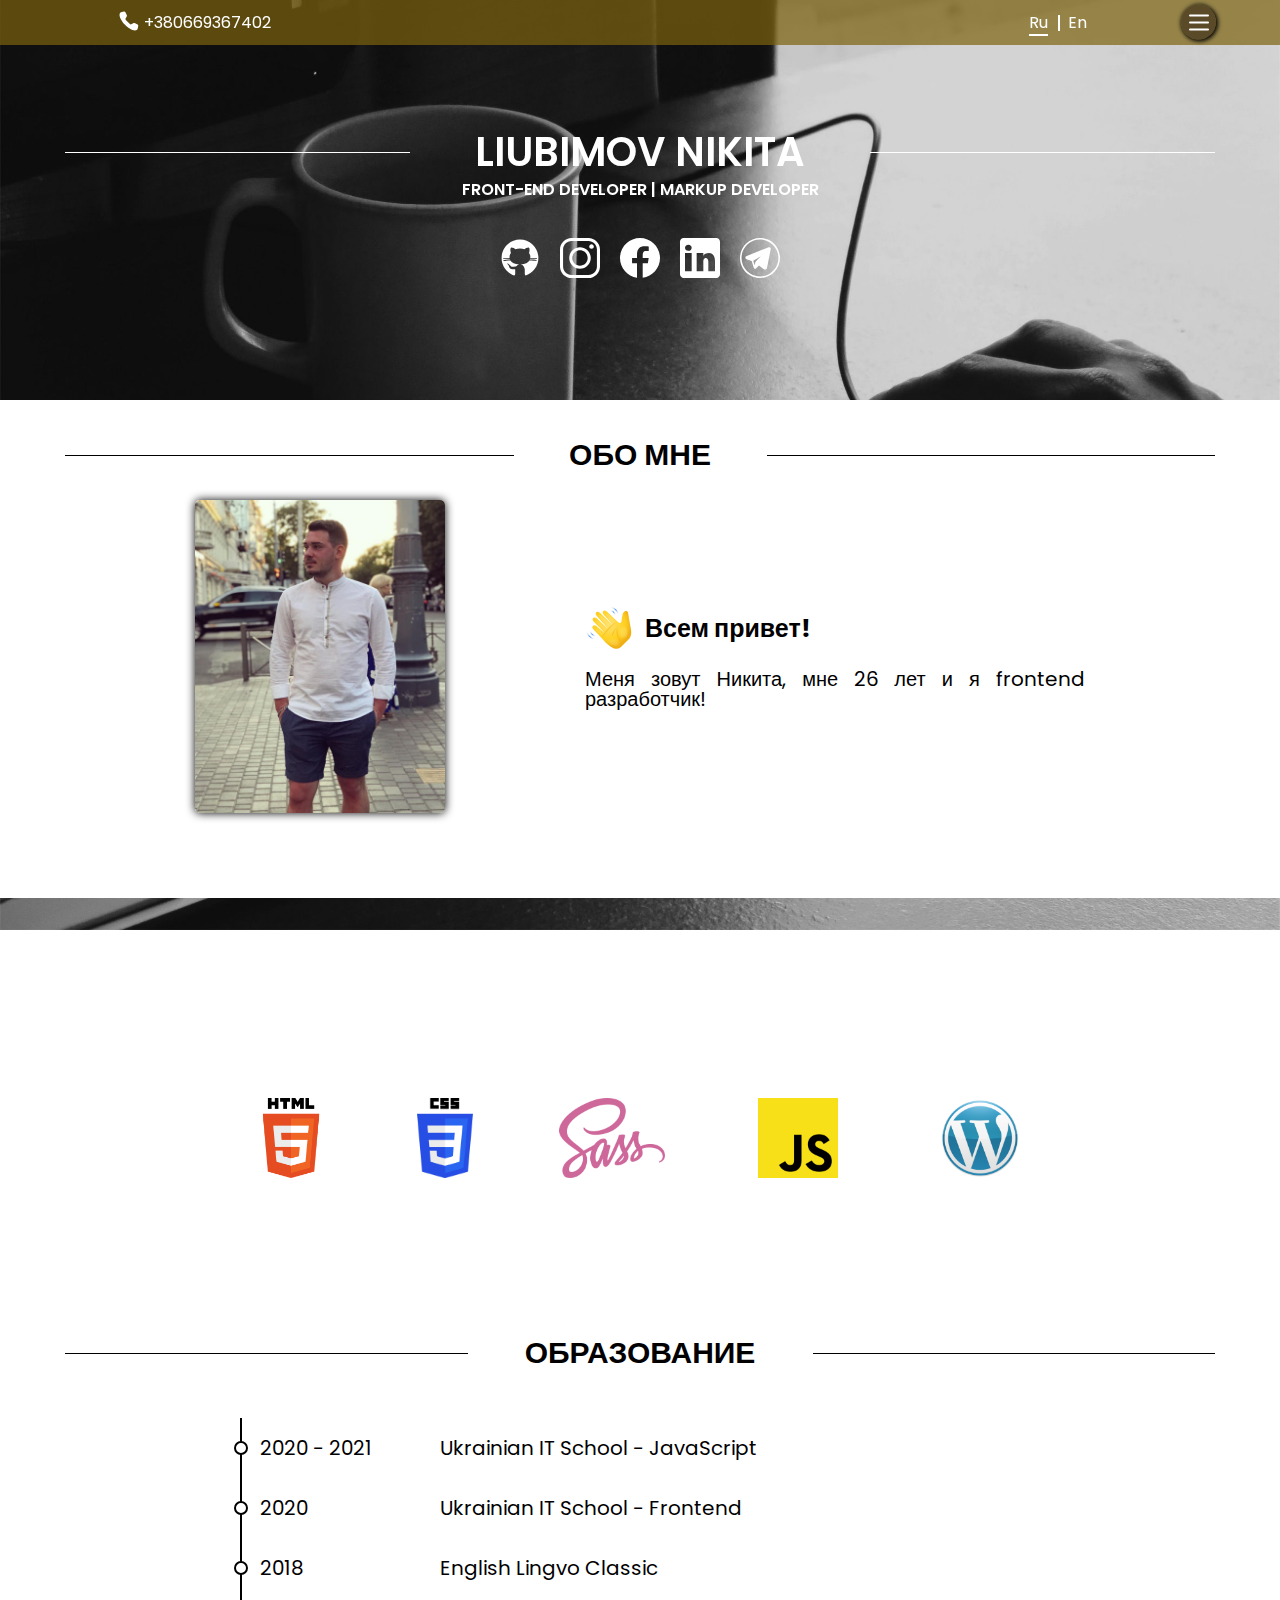
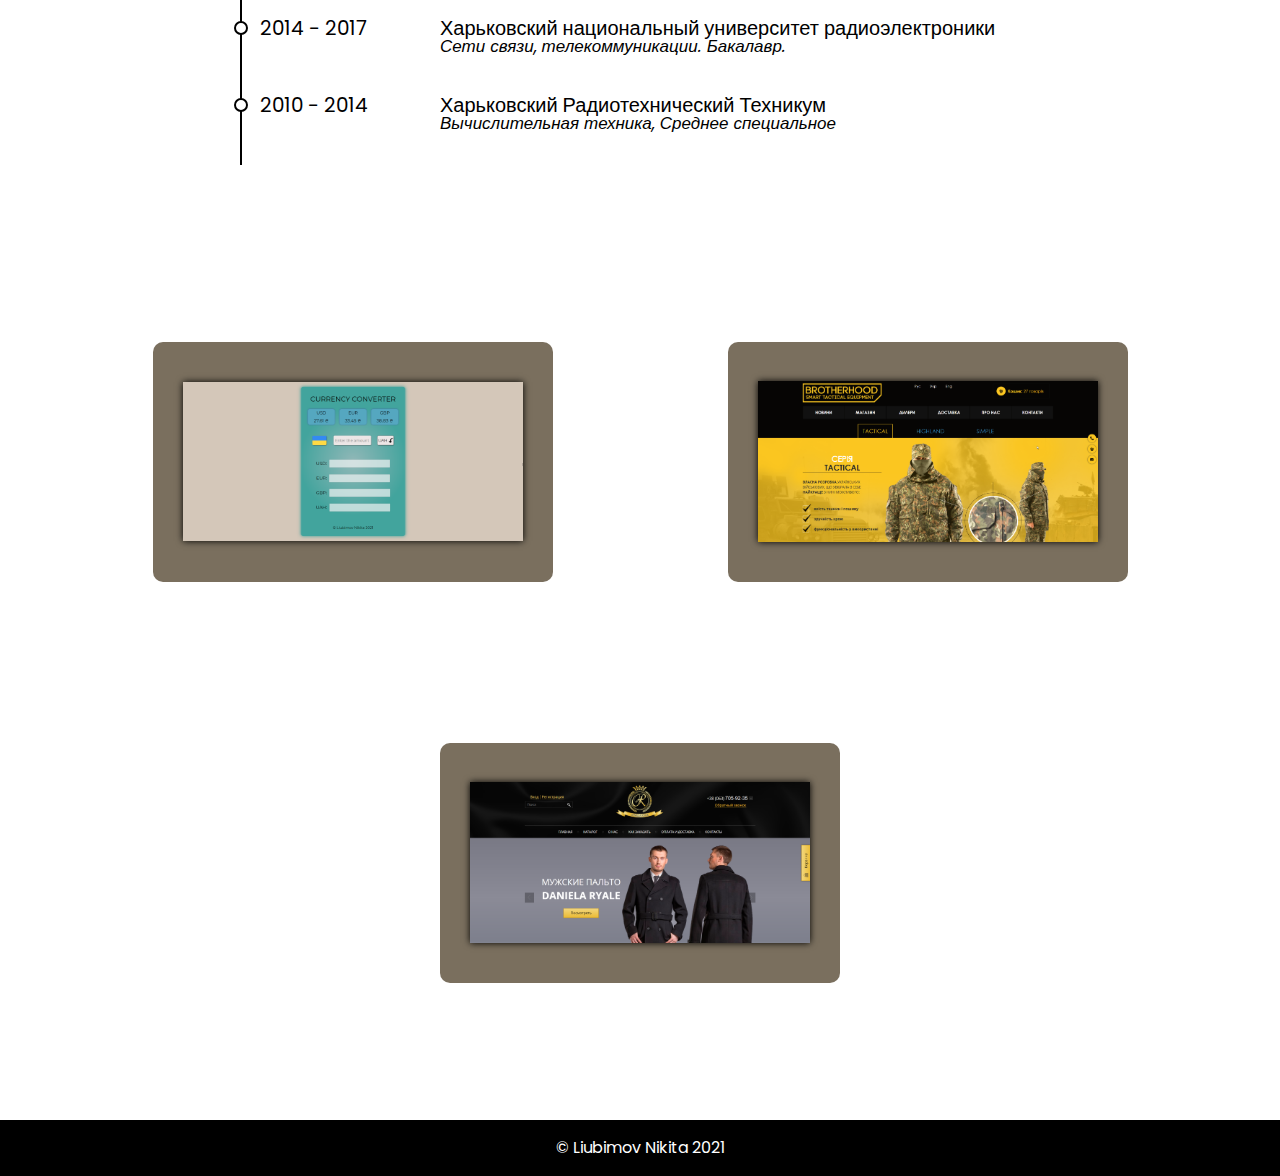
<file: index.html>
<!DOCTYPE html>
<html lang="ru">

<head>
  <meta charset="UTF-8">
  <meta http-equiv="X-UA-Compatible" content="IE=edge">
  <meta name="viewport" content="width=device-width, initial-scale=1.0">
  <link rel="stylesheet" href="css/main.css">
  <link rel="icon" type="image/svg+xml" href="favicon.svg">
  <title>Liubimov Nikita</title>
</head>

<body>

  <nav>
    <div class="menu">
      <ul class="menu__list">
        <li>
          <p class="menu__item">Обо мне</p>
        </li>
        <li>
          <p class="menu__item">Умения и навыки</p>
        </li>
        <li>
          <p class="menu__item">Образование</p>
        </li>
        <li>
          <p class="menu__item">Мои работы</p>
        </li>
        <li>
          <a class="menu__item-resume" target="_blank" href="files/liubimov-nikita-resume.pdf">
            <p class="menu__item">Резюме</p>
          </a>
        </li>
      </ul>
    </div>
    <div class="burger-button"><span class="burger-button__line"></span></div>
  </nav>
  <header>
    <div class="fixed-bar">
      <div class="fixed-bar__container">
        <div class="fixed-bar__phone">
          <a class="fixed-bar__phone-link" href="tel:+380669367402">+380669367402</a>
        </div>
        <ul class="fixed-bar__language">
          <li><a class="fixed-bar__language-item fixed-bar__language-item-active" href="/liubimov-portfolio/">Ru</a></li>
          <li><a class="fixed-bar__language-item" href="/liubimov-portfolio/en/">En</a></li>
        </ul>
      </div>
    </div>
  </header>
  <main>
    <section class="main">
      <div class="wrapper main__inner">
        <h1>Liubimov Nikita</h1>
        <h3>Front-end developer | Markup developer</h3>
        <ul class="main__social-icons">
          <li class="main__icon main__git">
            <a target="_blank" href="https://github.com/Nikita9950"></a>
          </li>
          <li class="main__icon main__inst">
            <a target="_blank" href="https://instagram.com/"></a>
          </li>
          <li class="main__icon main__fb">
            <a target="_blank" href="https://www.facebook.com/nikita.lubimov"></a>
          </li>
          <li class="main__icon main__linked">
            <a target="_blank" href="https://www.linkedin.com/in/nikita-liubimov-77b3441b2/"></a>
          </li>
          <li class="main__icon main__tlgm">
            <a href="https://telegram.im/@nikita19_95" target="_blank"></a>
          </li>

        </ul>
      </div>
    </section>
    <section id='section-about' class="about-me">
      <div class="wrapper">
        <h2>Обо мне</h2>
        <div class="about-me__desc">
          <img class="about-me__image" src="images/main_photo.jpg" alt="Любимов Никита">
          <div class="about-me__text">
            <p class="about-me__text-parag-top">Всем привет!</p>
            <p class="about-me__text-parag-bottom">Меня зовут Никита, мне 26 лет и я frontend разработчик!</p>
          </div>
        </div>
      </div>
    </section>
    <section id='section-skills' class="skills">
      <div class="wrapper">
        <h2>Умения и навыки</h2>
        <ul class="skills__list">
          <li>
            <img class="skills__image" src="images/html.png" alt="HTML">
            <p>HTML</p>
          </li>
          <li>
            <img class="skills__image" src="images/css.png" alt="CSS">
            <p>CSS</p>
          </li>
          <li>
            <img class="skills__image" src="images/sass.png" alt="Sass">
            <p>Sass</p>
          </li>
          <li>
            <img class="skills__image" src="images/js.png" alt="JavaScript">
            <p>JavaScript</p>
          </li>
          <li>
            <img class="skills__image" src="images/wp.png" alt="WordPress">
            <p>WordPress</p>
          </li>
        </ul>
      </div>
    </section>
    <section id='section-education' class="education">
      <div class="wrapper">
        <h2>Образование</h2>
        <div class="education__container">
          <div class="education__row">
            <div class="education__year">2020 - 2021</div>
            <p>Ukrainian IT School - JavaScript</p>
          </div>
          <div class="education__row">
            <div class="education__year">2020</div>
            <p>Ukrainian IT School - Frontend</p>
          </div>
          <div class="education__row">
            <div class="education__year">2018</div>
            <p>English Lingvo Classic </p>
          </div>
          <div class="education__row">
            <div class="education__year">2014 - 2017</div>
            <div>
              <p>Харьковский национальный университет радиоэлектроники</p>
              <p class="education__special">Сети связи, телекоммуникации. Бакалавр.</p>
            </div>
          </div>
          <div class="education__row">
            <div class="education__year">2010 - 2014</div>
            <div>
              <p>Харьковский Радиотехнический Техникум</p>
              <p class="education__special">Вычислительная техника, Среднее специальное</p>
            </div>
          </div>
        </div>
        <!-- <div class="education__container">
          <div class="education__item">
            <p class="education__instit-title">Ukrainian IT School</p>
            <p class="education__instit-special">JavaScript</p>
            <p class="education__instit-date">12.2020 - 2021</p>
          </div>
          <div class="education__item">
            <p class="education__instit-title">Ukrainian IT School</p>
            <p class="education__instit-special">Frontend</p>
            <p class="education__instit-date">03.2020 - 07.2020</p>
          </div>
          <div class="education__item">
            <p class="education__instit-title">English Lingvo Classic</p>
            <p class="education__instit-special">English level - Pre-intermediate</p>
            <p class="education__instit-date">01.2018 - 11.2018</p>
          </div>
          <div class="education__item">
            <p class="education__instit-title">Харьковский национальный университет радиоэлектроники</p>
            <p class="education__instit-special">Сети связи, телекоммуникации.</p>
            <p class="education__instit-degree">Бакалавр</p>
            <p class="education__instit-date">2014 - 2017</p>
          </div>
          <div class="education__item">
            <p class="education__instit-title">Харьковский Радиотехнический Техникум</p>
            <p class="education__instit-special">Вычислительная техника</p>
            <p class="education__instit-degree">Среднее специальное</p>
            <p class="education__instit-date">09.2010 - 07.2014</p>
          </div>
        </div> -->
      </div>
    </section>
    <section id='section-project' class="project">
      <div class="wrapper">
        <h2>Мои работы</h2>
        <div class="project__catalog">
          <div class="project__item">
            <a target="_blank" href="https://nikita9950.github.io/currency-converter-js/">
              <div class="project__out">
                <img src="images/project/currency.png" alt="">
              </div>
            </a>
            <div class="project__item-description">
              <p class="project__item-description-first">Currency convertr (Конвертер валют) на чистом JavaScript</p>
              <p><span>javascript</span><span>html</span><span>scss</span></p>
            </div>
          </div>
          <div class="project__item">
            <a target="_blank" href="https://nikita9950.github.io/brootherhood/">
              <div class="project__out">
                <img src="images/project/project_2_img.png" alt="">
              </div>
            </a>
            <div class="project__item-description">
              <p class="project__item-description-first">Адаптивная верстка под мобильные устройства с иcпользование
                BootStrap 4 и библиотеки JQuery</p>
              <p><span>html</span><span>css</span><span>javascript</span><span>jquery</span><span>BootStrap4</span>
              </p>
            </div>
          </div>
          <div class="project__item">
            <a target="_blank" href="https://nikita9950.github.io/daniela-shop/">
              <div class="project__out">
                <img src="images/project/project_1_img.png" alt="">
              </div>
            </a>
            <div class="project__item-description">
              <p class="project__item-description-first">Верстка Psd макета</p>
              <p><span>html</span><span>css</span></p>
            </div>
          </div>
        </div>
      </div>
    </section>
    <div class="scroll-to-top">

    </div>
  </main>
  <footer>
    <p>© Liubimov Nikita 2021</p>
  </footer>
  <script src="js/main.js"></script>
</body>

</html>
</file>
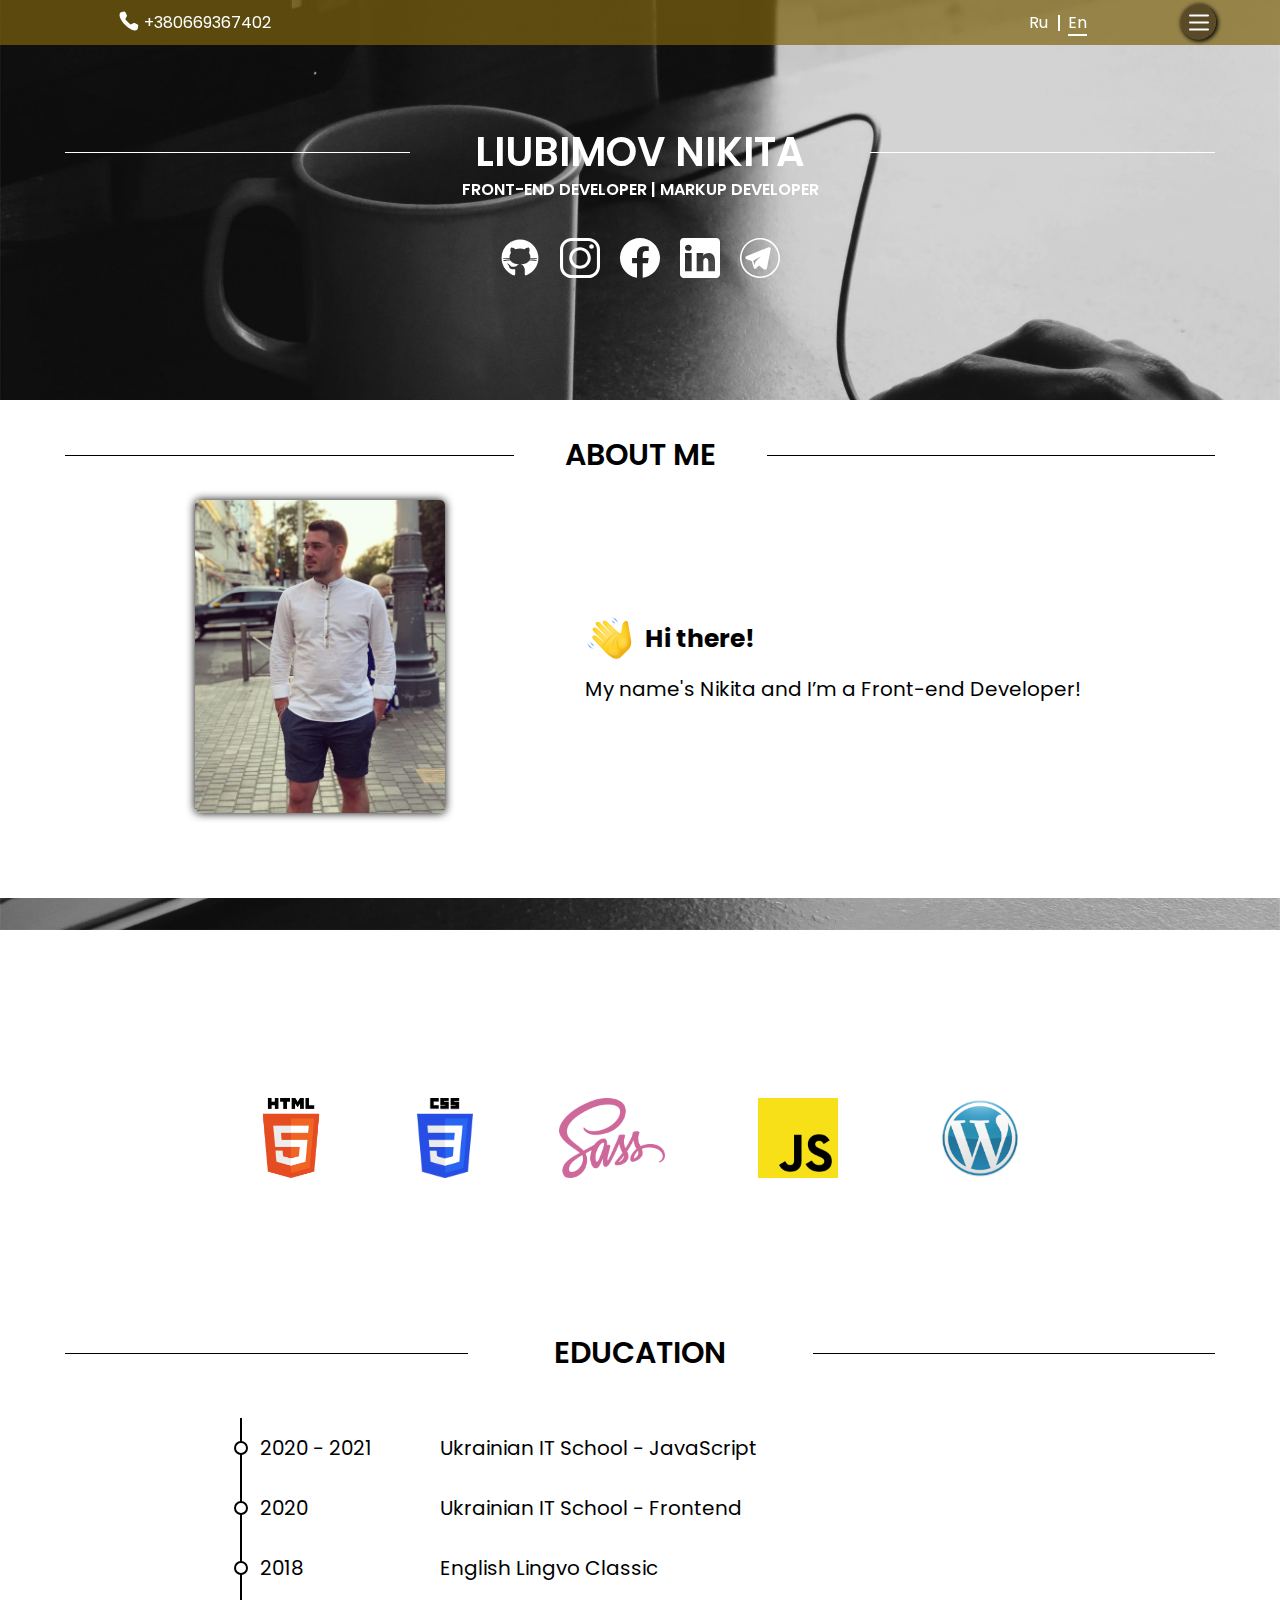
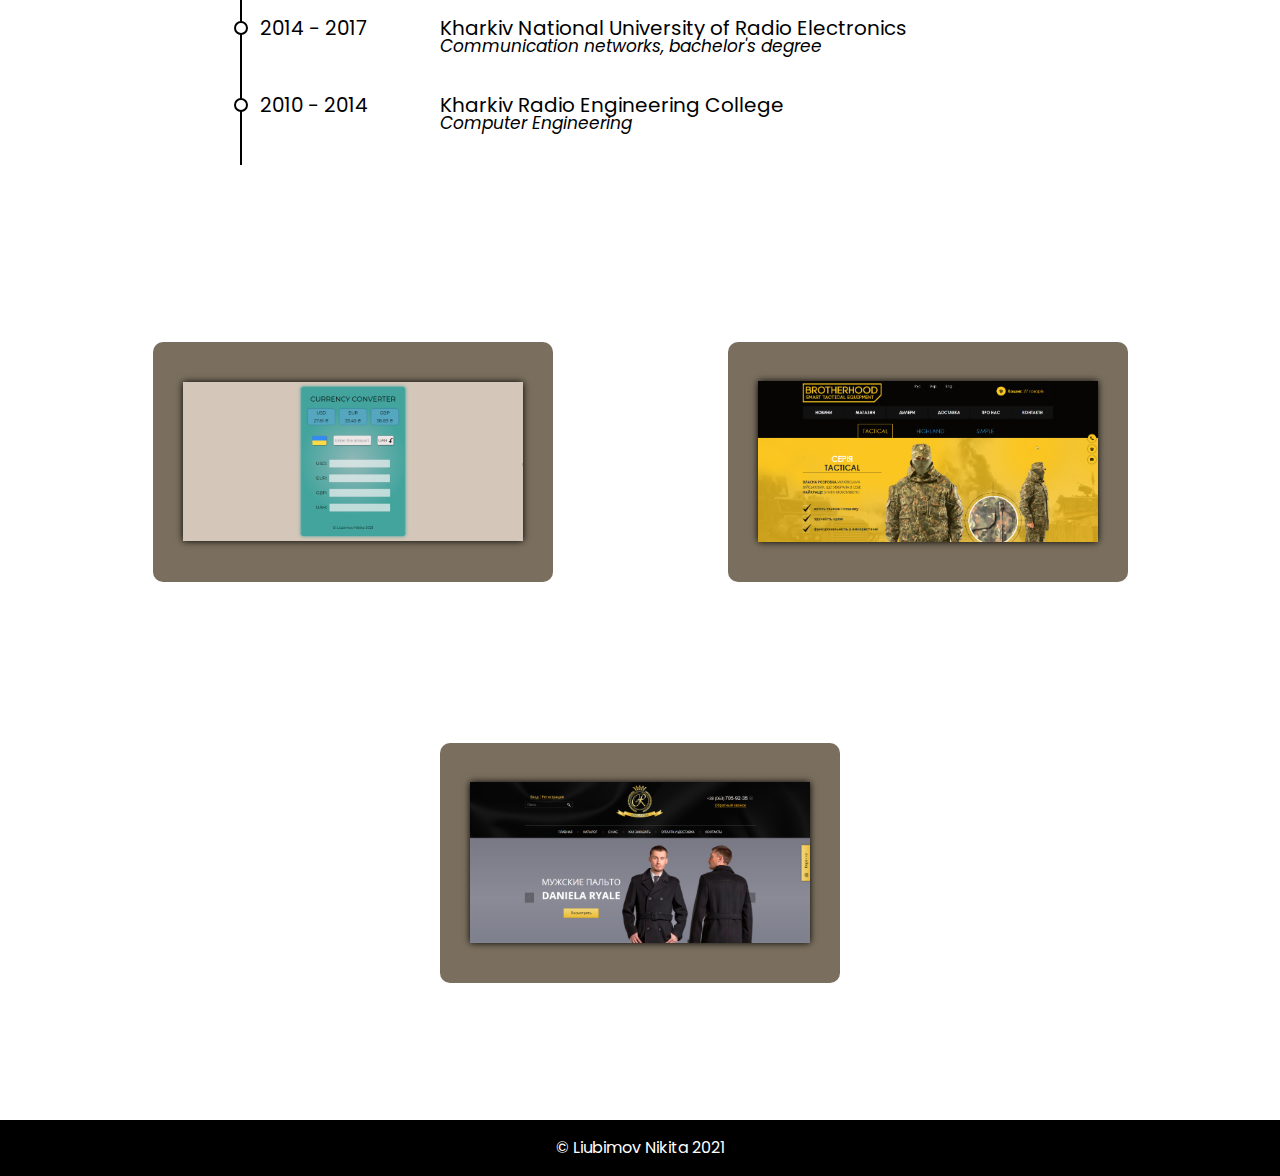
<file: en/index.html>
<!DOCTYPE html>
<html lang="ru">

<head>
  <meta charset="UTF-8">
  <meta http-equiv="X-UA-Compatible" content="IE=edge">
  <meta name="viewport" content="width=device-width, initial-scale=1.0">
  <link rel="stylesheet" href="../css/main.css">
  <link rel="icon" type="image/svg+xml" href="../favicon.svg">
  <title>Liubimov Nikita</title>
</head>

<body>

  <nav>
    <div class="menu">
      <ul class="menu__list">
        <li>
          <p class="menu__item">About me</p>
        </li>
        <li>
          <p class="menu__item">Tech skills</p>
        </li>
        <li>
          <p class="menu__item">Education</p>
        </li>
        <li>
          <p class="menu__item">Projects</p>
        </li>
        <li>
          <a class="menu__item-resume" target="_blank" href="../files/liubimov-nikita-resume.pdf">
            <p class="menu__item">Resume</p>
          </a>
        </li>
      </ul>
    </div>
    <div class="burger-button"><span class="burger-button__line"></span></div>
  </nav>
  <header>
    <div class="fixed-bar">
      <div class="fixed-bar__container">
        <div class="fixed-bar__phone">
          <a class="fixed-bar__phone-link" href="tel:+380669367402">+380669367402</a>
        </div>
        <ul class="fixed-bar__language">
          <li><a class="fixed-bar__language-item" href="/liubimov-portfolio/">Ru</a></li>
          <li><a class="fixed-bar__language-item fixed-bar__language-item-active" href="/liubimov-portfolio/en/">En</a></li>
        </ul>
      </div>
    </div>
  </header>
  <main>
    <section class="main">
      <div class="wrapper main__inner">
        <h1>Liubimov Nikita</h1>
        <h3>Front-end developer | Markup developer</h3>
        <ul class="main__social-icons">
          <li class="main__icon main__git">
            <a target="_blank" href="https://github.com/Nikita9950"></a>
          </li>
          <li class="main__icon main__inst">
            <a target="_blank" href="https://instagram.com/"></a>
          </li>
          <li class="main__icon main__fb">
            <a target="_blank" href="https://www.facebook.com/nikita.lubimov"></a>
          </li>
          <li class="main__icon main__linked">
            <a target="_blank" href="https://www.linkedin.com/in/nikita-liubimov-77b3441b2/"></a>
          </li>
          <li class="main__icon main__tlgm">
            <a href="https://telegram.im/@nikita19_95" target="_blank"></a>
          </li>

        </ul>
      </div>
    </section>
    <section id='section-about' class="about-me">
      <div class="wrapper">
        <h2>About me</h2>
        <div class="about-me__desc">
          <img class="about-me__image" src="../images/main_photo.jpg" alt="Любимов Никита">
          <div class="about-me__text">
            <p class="about-me__text-parag-top">Hi there!</p>
            <p class="about-me__text-parag-bottom">My name's Nikita and I’m a Front-end Developer!</p>
          </div>
        </div>
      </div>
    </section>
    <section id='section-skills' class="skills">
      <div class="wrapper">
        <h2>Tech skills</h2>
        <ul class="skills__list">
          <li>
            <img class="skills__image" src="../images/html.png" alt="HTML">
            <p>HTML</p>
          </li>
          <li>
            <img class="skills__image" src="../images/css.png" alt="CSS">
            <p>CSS</p>
          </li>
          <li>
            <img class="skills__image" src="../images/sass.png" alt="Sass">
            <p>Sass</p>
          </li>
          <li>
            <img class="skills__image" src="../images/js.png" alt="JavaScript">
            <p>JavaScript</p>
          </li>
          <li>
            <img class="skills__image" src="../images/wp.png" alt="WordPress">
            <p>WordPress</p>
          </li>
        </ul>
      </div>
    </section>
    <section id='section-education' class="education">
      <div class="wrapper">
        <h2>Education</h2>
        <div class="education__container">
          <div class="education__row">
            <div class="education__year">2020 - 2021</div>
            <p>Ukrainian IT School - JavaScript</p>
          </div>
          <div class="education__row">
            <div class="education__year">2020</div>
            <p>Ukrainian IT School - Frontend</p>
          </div>
          <div class="education__row">
            <div class="education__year">2018</div>
            <p>English Lingvo Classic </p>
          </div>
          <div class="education__row">
            <div class="education__year">2014 - 2017</div>
            <div>
              <p>Kharkiv National University of Radio Electronics</p>
              <p class="education__special">Communication networks, bachelor's degree</p>
            </div>
          </div>
          <div class="education__row">
            <div class="education__year">2010 - 2014</div>
            <div>
              <p>Kharkiv Radio Engineering College</p>
              <p class="education__special">Computer Engineering</p>
            </div>
          </div>
        </div>
      </div>
    </section>
    <section id='section-project' class="project">
      <div class="wrapper">
        <h2>Projects</h2>
        <div class="project__catalog">
          <div class="project__item">
            <a target="_blank" href="https://nikita9950.github.io/currency-converter-js/">
              <div class="project__out">
                <img src="../images/project/currency.png" alt="">
              </div>
            </a>
            <div class="project__item-description">
              <p class="project__item-description-first">Currency convertr on Vanilla JavaScript</p>
              <p><span>javascript</span><span>html</span><span>scss</span></p>
            </div>
          </div>
          <div class="project__item">
            <a target="_blank" href="https://nikita9950.github.io/brootherhood/">
              <div class="project__out">
                <img src="../images/project/project_2_img.png" alt="">
              </div>
            </a>
            <div class="project__item-description">
              <p class="project__item-description-first">Responsive layout for mobile devices using BootStrap 4 and
                JQuery</p>
              <p><span>html</span><span>css</span><span>javascript</span><span>jquery</span><span>BootStrap4</span>
              </p>
            </div>
          </div>
          <div class="project__item">
            <a target="_blank" href="https://nikita9950.github.io/daniela-shop/">
              <div class="project__out">
                <img src="../images/project/project_1_img.png" alt="">
              </div>
            </a>
            <div class="project__item-description">
              <p class="project__item-description-first">Psd layout</p>
              <p><span>html</span><span>css</span></p>
            </div>
          </div>
        </div>
      </div>
    </section>
    <div class="scroll-to-top">

    </div>
  </main>
  <footer>
    <p>© Liubimov Nikita 2021</p>
  </footer>
  <script src="../js/main.js"></script>
</body>

</html>
</file>
<file: css/main.css>
@import url("https://fonts.googleapis.com/css2?family=Poppins:wght@200;300;400;500;600;700&display=swap");
@import url("https://fonts.googleapis.com/css2?family=Montserrat:wght@300;400;500;600&display=swap");
html, body, div, span, applet, object, iframe,
h1, h2, h3, h4, h5, h6, p, blockquote, pre,
a, abbr, acronym, address, big, cite, code,
del, dfn, em, img, ins, kbd, q, s, samp,
small, strike, strong, sub, sup, tt, var,
b, u, i, center,
dl, dt, dd, ol, ul, li,
fieldset, form, label, legend,
table, caption, tbody, tfoot, thead, tr, th, td,
article, aside, canvas, details, embed,
figure, figcaption, footer, header, hgroup,
menu, nav, output, ruby, section, summary,
time, mark, audio, video {
  margin: 0;
  padding: 0;
  border: 0;
  font-size: 100%;
  font: inherit;
  vertical-align: baseline;
}

/* HTML5 display-role reset for older browsers */
article, aside, details, figcaption, figure,
footer, header, hgroup, menu, nav, section {
  display: block;
}

body {
  line-height: 1;
}

ol, ul {
  list-style: none;
}

blockquote, q {
  quotes: none;
}

blockquote:before, blockquote:after,
q:before, q:after {
  content: '';
  content: none;
}

table {
  border-collapse: collapse;
  border-spacing: 0;
}
html {
  font-family: 'Poppins', sans-serif;
  scroll-behavior: smooth;
}

* {
  -webkit-box-sizing: border-box;
          box-sizing: border-box;
}

a {
  text-decoration: none;
}

h1, h2, h3 {
  font-weight: 600;
  text-align: center;
  text-transform: uppercase;
  color: #fff;
  position: relative;
}

h2 {
  font-size: 30px;
}

a {
  text-decoration: none;
}

.wrapper {
  max-width: 1170px;
  min-height: 400px;
  margin: 0 auto;
  padding: 40px 10px;
  overflow: hidden;
}

.menu {
  position: fixed;
  width: 100%;
  height: 100%;
  background: rgba(0, 0, 0, 0.87);
  z-index: 30;
  visibility: hidden;
  opacity: 0;
  -webkit-transition: 300ms linear;
  transition: 300ms linear;
  display: -webkit-box;
  display: -ms-flexbox;
  display: flex;
  -webkit-box-pack: center;
      -ms-flex-pack: center;
          justify-content: center;
  -webkit-box-align: center;
      -ms-flex-align: center;
          align-items: center;
}

.menu__active {
  opacity: 1;
  visibility: visible;
}

.menu__list {
  text-align: center;
  width: 100%;
  font-family: 'Montserrat', sans-serif;
}

.menu__item {
  color: #fff;
  font-size: 27px;
  padding: 20px 0;
  display: inline-block;
  font-weight: 400;
  width: 100%;
  -webkit-transition: 300ms linear;
  transition: 300ms linear;
  position: relative;
  left: -1130px;
  cursor: pointer;
}

.menu__item:hover {
  background-color: rgba(0, 0, 0, 0.85);
  color: #e89b00;
}

.menu__item-active {
  left: 0;
}

.burger-button {
  position: fixed;
  top: 22px;
  -webkit-transform: translate(0, -50%);
          transform: translate(0, -50%);
  right: 5%;
  width: 35px;
  height: 35px;
  border-radius: 50%;
  background: rgba(66, 50, 26, 0.7);
  cursor: pointer;
  z-index: 50;
  -webkit-box-shadow: 1px 1px 4px 1px #000;
          box-shadow: 1px 1px 4px 1px #000;
}

.burger-button__line {
  width: 20px;
  height: 2px;
  background: #fff;
  position: absolute;
  top: 50%;
  left: 50%;
  -webkit-transform: translate(-50%, -50%);
          transform: translate(-50%, -50%);
  border-radius: 3px;
  -webkit-transition: 300ms;
  transition: 300ms;
}

.burger-button:before, .burger-button:after {
  content: "";
  width: 20px;
  height: 2px;
  background: #fff;
  position: absolute;
  top: 30%;
  left: 50%;
  -webkit-transform: translate(-50%, -50%);
          transform: translate(-50%, -50%);
  border-radius: 3px;
  -webkit-transition: 300ms;
  transition: 300ms;
}

.burger-button:after {
  top: 70%;
}

.burger-button__active .burger-button__line {
  width: 20px;
  height: 2px;
  background: #fff;
  position: absolute;
  top: 50%;
  left: 50%;
  -webkit-transform: translate(-50%, -50%);
          transform: translate(-50%, -50%);
  border-radius: 3px;
  opacity: 0;
}

.burger-button__active:before {
  content: "";
  width: 20px;
  height: 2px;
  background: #fff;
  position: absolute;
  top: 27%;
  left: 45%;
  -webkit-transform: rotateZ(-45deg) translate(-55%, -68%);
          transform: rotateZ(-45deg) translate(-55%, -68%);
  border-radius: 3px;
}

.burger-button__active:after {
  left: 45%;
  top: 75%;
  -webkit-transform: rotateZ(45deg) translate(-65%, -50%);
          transform: rotateZ(45deg) translate(-65%, -50%);
}

.fixed-bar {
  background: rgba(124, 98, 14, 0.7);
  position: fixed;
  width: 100%;
  z-index: 5;
}

.fixed-bar__container {
  height: 45px;
  max-width: 1170px;
  margin: 0 auto;
  display: -webkit-box;
  display: -ms-flexbox;
  display: flex;
  -webkit-box-pack: justify;
      -ms-flex-pack: justify;
          justify-content: space-between;
  -webkit-box-align: center;
      -ms-flex-align: center;
          align-items: center;
}

.fixed-bar__social-icons {
  width: 150px;
  display: -webkit-box;
  display: -ms-flexbox;
  display: flex;
  -ms-flex-pack: distribute;
      justify-content: space-around;
}

.fixed-bar__phone-link {
  color: #fff;
  padding-left: 25px;
  position: relative;
}

.fixed-bar__phone-link:before {
  content: "";
  position: absolute;
  display: inline-block;
  width: 20px;
  height: 20px;
  left: 0;
  top: 0;
  background: url("../images/header-icons/phone.svg");
  -webkit-animation-name: phone_scale;
          animation-name: phone_scale;
  -webkit-animation-duration: 2500ms;
          animation-duration: 2500ms;
  -webkit-animation-timing-function: linear;
          animation-timing-function: linear;
  -webkit-animation-iteration-count: infinite;
          animation-iteration-count: infinite;
}

@-webkit-keyframes phone_scale {
  0% {
    -webkit-transform: scale(0.9);
            transform: scale(0.9);
  }
  50% {
    -webkit-transform: scale(1.2);
            transform: scale(1.2);
  }
  100% {
    -webkit-transform: scale(0.9);
            transform: scale(0.9);
  }
}

@keyframes phone_scale {
  0% {
    -webkit-transform: scale(0.9);
            transform: scale(0.9);
  }
  50% {
    -webkit-transform: scale(1.2);
            transform: scale(1.2);
  }
  100% {
    -webkit-transform: scale(0.9);
            transform: scale(0.9);
  }
}

.fixed-bar__language {
  position: relative;
  display: -webkit-box;
  display: -ms-flexbox;
  display: flex;
}

.fixed-bar__language li {
  padding: 0 10px;
}

.fixed-bar__language-item {
  color: #fff;
}

.fixed-bar__language-item-active {
  border-bottom: 2px solid #fff;
}

.fixed-bar__language:before {
  content: "";
  position: absolute;
  display: inline-block;
  height: 100%;
  width: 2px;
  background: #fff;
  left: 50%;
  -webkit-transform: translate(-50% 0);
          transform: translate(-50% 0);
}

h1:before, .about-me h2:before, .skills h2:before, .education h2:before, .project h2:before {
  content: "";
  position: absolute;
  height: 1px;
  background-color: #000;
  width: 35%;
  left: 0;
  top: 50%;
}

h1:after, .about-me h2:after, .skills h2:after, .education h2:after, .project h2:after {
  content: "";
  position: absolute;
  height: 1px;
  background-color: #000;
  width: 35%;
  right: 0;
  top: 50%;
}

.about-me h2:before, .about-me h2:after {
  width: 39%;
}

section.skills h2:before, section.skills h2:after {
  width: 32%;
}

h1:before {
  background-color: #fff;
  width: 30%;
  top: 50%;
}

h1:after {
  background-color: #fff;
  width: 30%;
  top: 50%;
}

.skills h2:before, .project h2:before {
  background-color: #fff;
  width: 35%;
}

.skills h2:after, .project h2:after {
  background-color: #fff;
  width: 35%;
}

.main {
  background: url("../images/i01_cover.jpg") no-repeat 50% fixed;
  background-size: cover;
  -webkit-filter: brightness(100%);
}

.main h1 {
  font-size: 40px;
  padding: 10px 0;
}

.main__inner {
  display: -webkit-box;
  display: -ms-flexbox;
  display: flex;
  -webkit-box-orient: vertical;
  -webkit-box-direction: normal;
      -ms-flex-direction: column;
          flex-direction: column;
  -webkit-box-pack: center;
      -ms-flex-pack: center;
          justify-content: center;
}

.main__social-icons {
  width: 300px;
  margin: 0 auto;
  display: -webkit-box;
  display: -ms-flexbox;
  display: flex;
  -ms-flex-pack: distribute;
      justify-content: space-around;
  padding-top: 40px;
}

.main__icon {
  width: 40px;
  height: 40px;
  -webkit-transition: 300ms all ease;
  transition: 300ms all ease;
}

.main__icon:hover {
  -webkit-transform: scale(1.2);
          transform: scale(1.2);
}

.main a {
  display: inline-block;
  width: 100%;
  height: 100%;
}

.main__git {
  background: url("../images/main-icons/github_main.svg");
}

.main__inst {
  background: url("../images/main-icons/instagram_main.svg");
}

.main__fb {
  background: url("../images/main-icons/facebook_main.svg");
}

.main__linked {
  background: url("../images/main-icons/linkedin_main.svg");
}

.main__tlgm {
  background: url("../images/main-icons/telegram_main.svg");
}

.about-me h2 {
  color: #000;
}

.about-me__desc {
  padding: 30px 60px;
  display: -webkit-box;
  display: -ms-flexbox;
  display: flex;
  -ms-flex-wrap: wrap;
      flex-wrap: wrap;
  -ms-flex-pack: distribute;
      justify-content: space-around;
}

.about-me__image {
  width: 250px;
  margin-bottom: 15px;
  border-radius: 5px;
  -webkit-box-shadow: 0px 0px 10px 0px #000;
          box-shadow: 0px 0px 10px 0px #000;
  display: inline-block;
}

.about-me__text {
  width: 500px;
  text-align: justify;
  display: -webkit-box;
  display: -ms-flexbox;
  display: flex;
  -webkit-box-orient: vertical;
  -webkit-box-direction: normal;
      -ms-flex-direction: column;
          flex-direction: column;
  -webkit-box-pack: center;
      -ms-flex-pack: center;
          justify-content: center;
  line-height: 20px;
}

.about-me__text-parag-top {
  font-size: 25px;
  font-weight: 700;
  padding: 0 0px 30px 60px;
  position: relative;
}

.about-me__text-parag-top::after {
  content: "";
  display: inline-block;
  position: absolute;
  width: 50px;
  height: 50px;
  left: 0;
  top: -15px;
  background: url("../images/hello.png");
}

.about-me__text-parag-bottom {
  font-size: 20px;
}

.skills {
  background: url("../images/i01_cover.jpg") no-repeat 50% fixed;
  background-size: cover;
  -webkit-filter: brightness(100%);
}

.skills__list {
  display: -webkit-box;
  display: -ms-flexbox;
  display: flex;
  -ms-flex-pack: distribute;
      justify-content: space-around;
  -ms-flex-wrap: wrap;
      flex-wrap: wrap;
  padding-top: 130px;
  width: 75%;
  margin: 0 auto;
}

.skills__list p {
  text-align: center;
  padding-top: 10px;
  font-size: 18px;
  font-weight: 400;
  color: #fff;
}

.skills__list li {
  text-align: center;
}

.skills__image {
  height: 80px;
  background-size: cover;
  -webkit-filter: brightness(100%);
}

.education {
  font-size: 20px;
}

.education h2 {
  color: #000;
}

.education__container {
  max-width: 800px;
  margin: 0 auto;
  padding: 50px 0;
  position: relative;
}

.education__container::before {
  content: " ";
  position: absolute;
  width: 2px;
  height: 80%;
  background-color: #000;
  display: inline-block;
  left: 0%;
}

.education__row {
  display: -webkit-box;
  display: -ms-flexbox;
  display: flex;
  -webkit-box-align: baseline;
      -ms-flex-align: baseline;
          align-items: baseline;
  padding: 20px 0;
}

.education__year {
  min-width: 200px;
  padding-left: 20px;
  text-align: left;
  position: relative;
}

.education__year::after {
  content: "";
  width: 10px;
  height: 10px;
  display: inline-block;
  position: absolute;
  border-radius: 50%;
  background-color: #fff;
  border: 2px solid #000;
  top: 50%;
  -webkit-transform: translate(0, -50%);
          transform: translate(0, -50%);
  left: -6px;
}

.education__special {
  font-size: 17px;
  font-style: italic;
}

.project {
  background: url("../images/i01_cover.jpg") no-repeat 50% fixed;
  background-size: cover;
  -webkit-filter: brightness(100%);
  color: #fff;
}

.project__catalog {
  display: -webkit-box;
  display: -ms-flexbox;
  display: flex;
  -ms-flex-pack: distribute;
      justify-content: space-around;
  -ms-flex-wrap: wrap;
      flex-wrap: wrap;
}

.project__item {
  padding: 30px 0 0 0;
  max-width: 400px;
}

.project__item-description {
  text-align: center;
  padding: 15px 0;
}

.project__item-description span {
  text-transform: uppercase;
  margin: 5px;
  padding: 3px;
  border: 1px solid #fff;
  border-radius: 3px;
  display: inline-block;
}

.project__item-description-first {
  min-height: 33px;
}

.project__out {
  max-width: 400px;
  height: 240px;
  padding: 30px;
  background-color: rgba(66, 50, 26, 0.7);
  display: -webkit-box;
  display: -ms-flexbox;
  display: flex;
  -webkit-box-align: center;
      -ms-flex-align: center;
          align-items: center;
  -webkit-box-pack: center;
      -ms-flex-pack: center;
          justify-content: center;
  border-radius: 10px;
  -webkit-transition: 300ms all ease;
  transition: 300ms all ease;
}

.project__out img {
  width: 100%;
  -webkit-box-shadow: 0 0 7px 0 #000;
          box-shadow: 0 0 7px 0 #000;
}

.project__out:hover {
  padding: 0;
}

footer {
  background: #000;
  text-align: center;
  color: #fff;
  padding: 20px 0;
}

.scroll-to-top {
  position: fixed;
  width: 50px;
  height: 50px;
  border-radius: 50%;
  right: 50px;
  bottom: 50px;
  cursor: pointer;
  visibility: hidden;
  color: red;
  -webkit-box-shadow: inset 0 0 0 4px #dcdcdc;
          box-shadow: inset 0 0 0 4px #dcdcdc;
  opacity: 0;
  -webkit-transition: 200ms;
  transition: 200ms;
  background: url("../images/to_top.png");
  background-size: cover;
  z-index: 20;
}

.scroll-to-top__active {
  visibility: visible;
  opacity: 1;
}

.scroll-to-top:hover {
  -webkit-transform: scale(1.1);
          transform: scale(1.1);
}

@media screen and (max-width: 576px) {
  .skills__list {
    padding-top: 50px;
  }
  .skills__list li {
    width: 30%;
    padding-bottom: 20px;
  }
  .project__out {
    width: 90%;
    margin: 0 auto;
  }
}

@media screen and (max-width: 768px) {
  .scroll-to-top {
    display: none;
  }
  .skills__list {
    width: 100%;
  }
  .education .wrapper {
    padding: 40px 30px;
  }
  .education__year {
    min-width: 160px;
  }
}

@media screen and (max-width: 992px) {
  h1:before, .about-me h2:before, .skills h2:before, .education h2:before, .project h2:before {
    display: none;
  }
  h1:after, .about-me h2:after, .skills h2:after, .education h2:after, .project h2:after {
    display: none;
  }
  .about-me__image {
    margin-bottom: 40px;
  }
}

@media screen and (max-width: 1200px) {
  .fixed-bar__container {
    padding: 0 15% 0 5%;
  }
}

@media screen and (min-width: 1200px) {
  .fixed-bar__container {
    padding: 0 10% 0 5%;
  }
}

@media screen and (min-width: 1400px) {
  .fixed-bar__container {
    padding: 0;
  }
}
</file>
